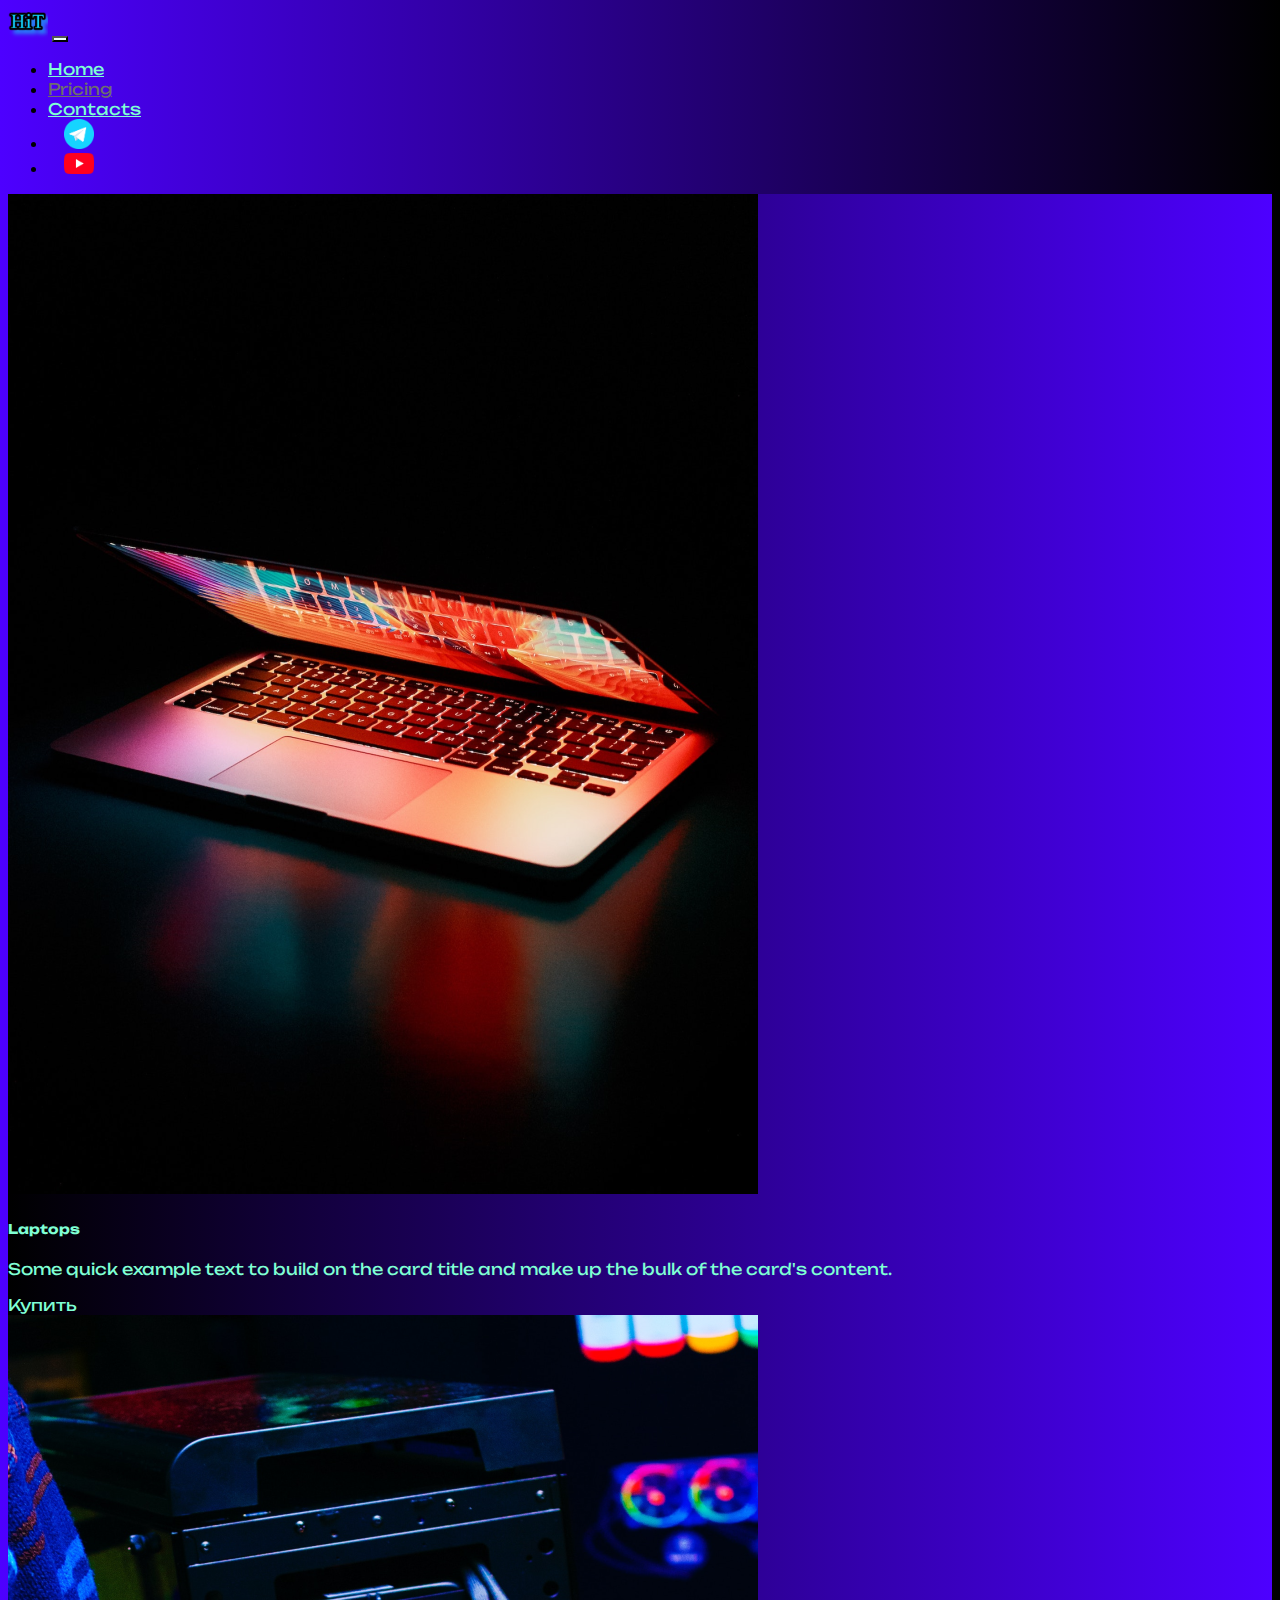
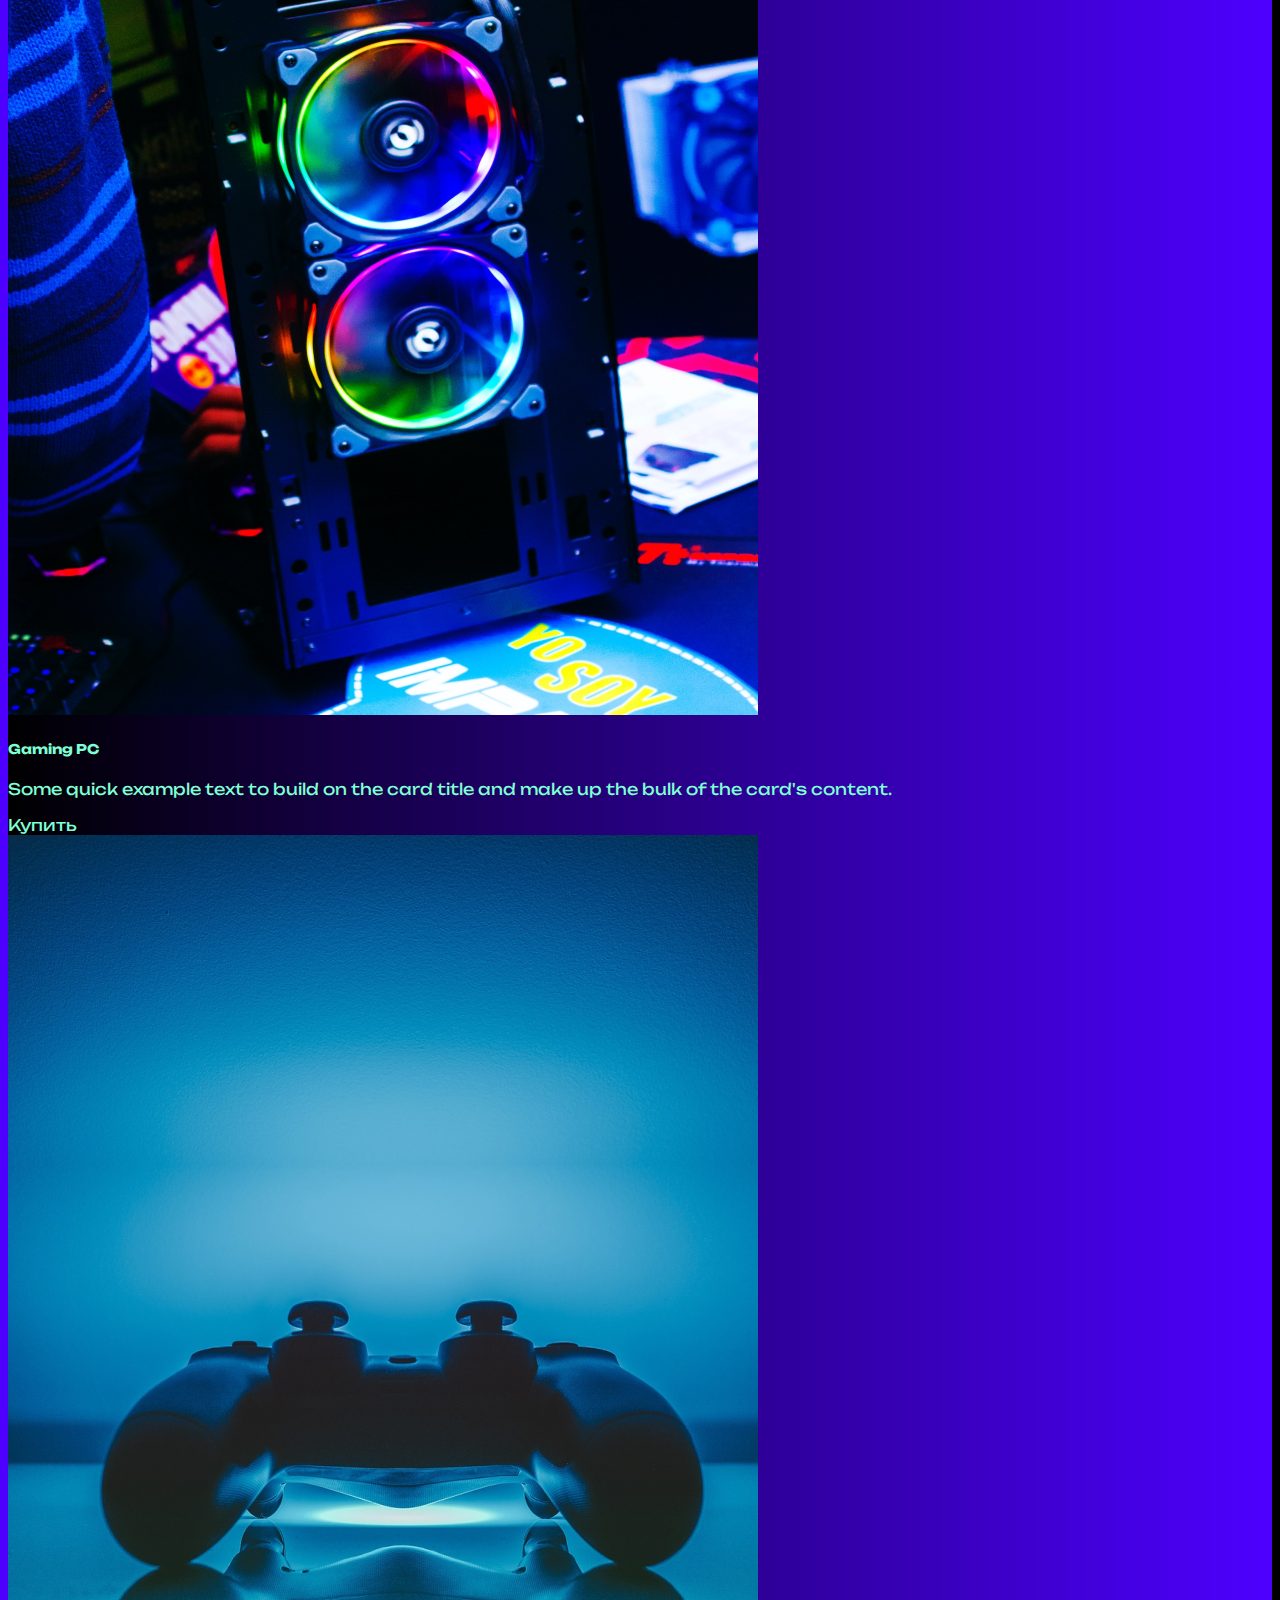
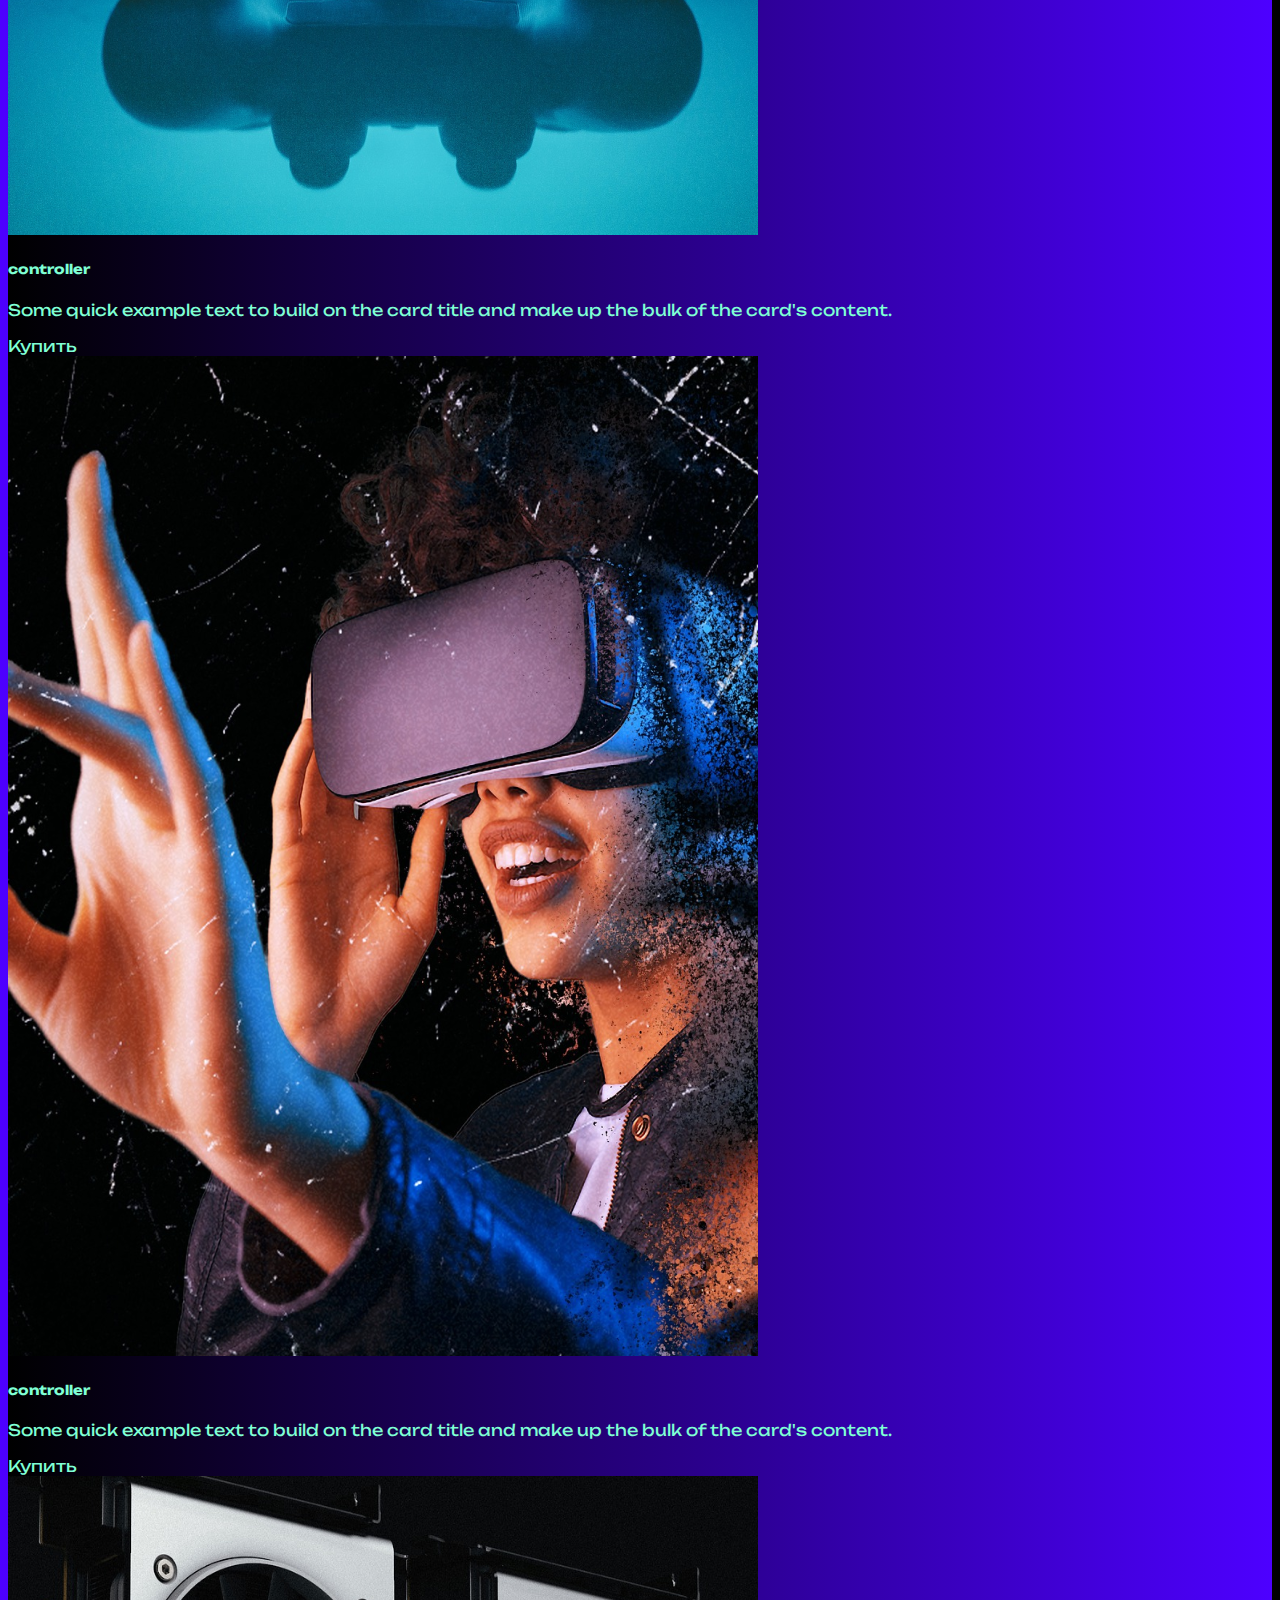
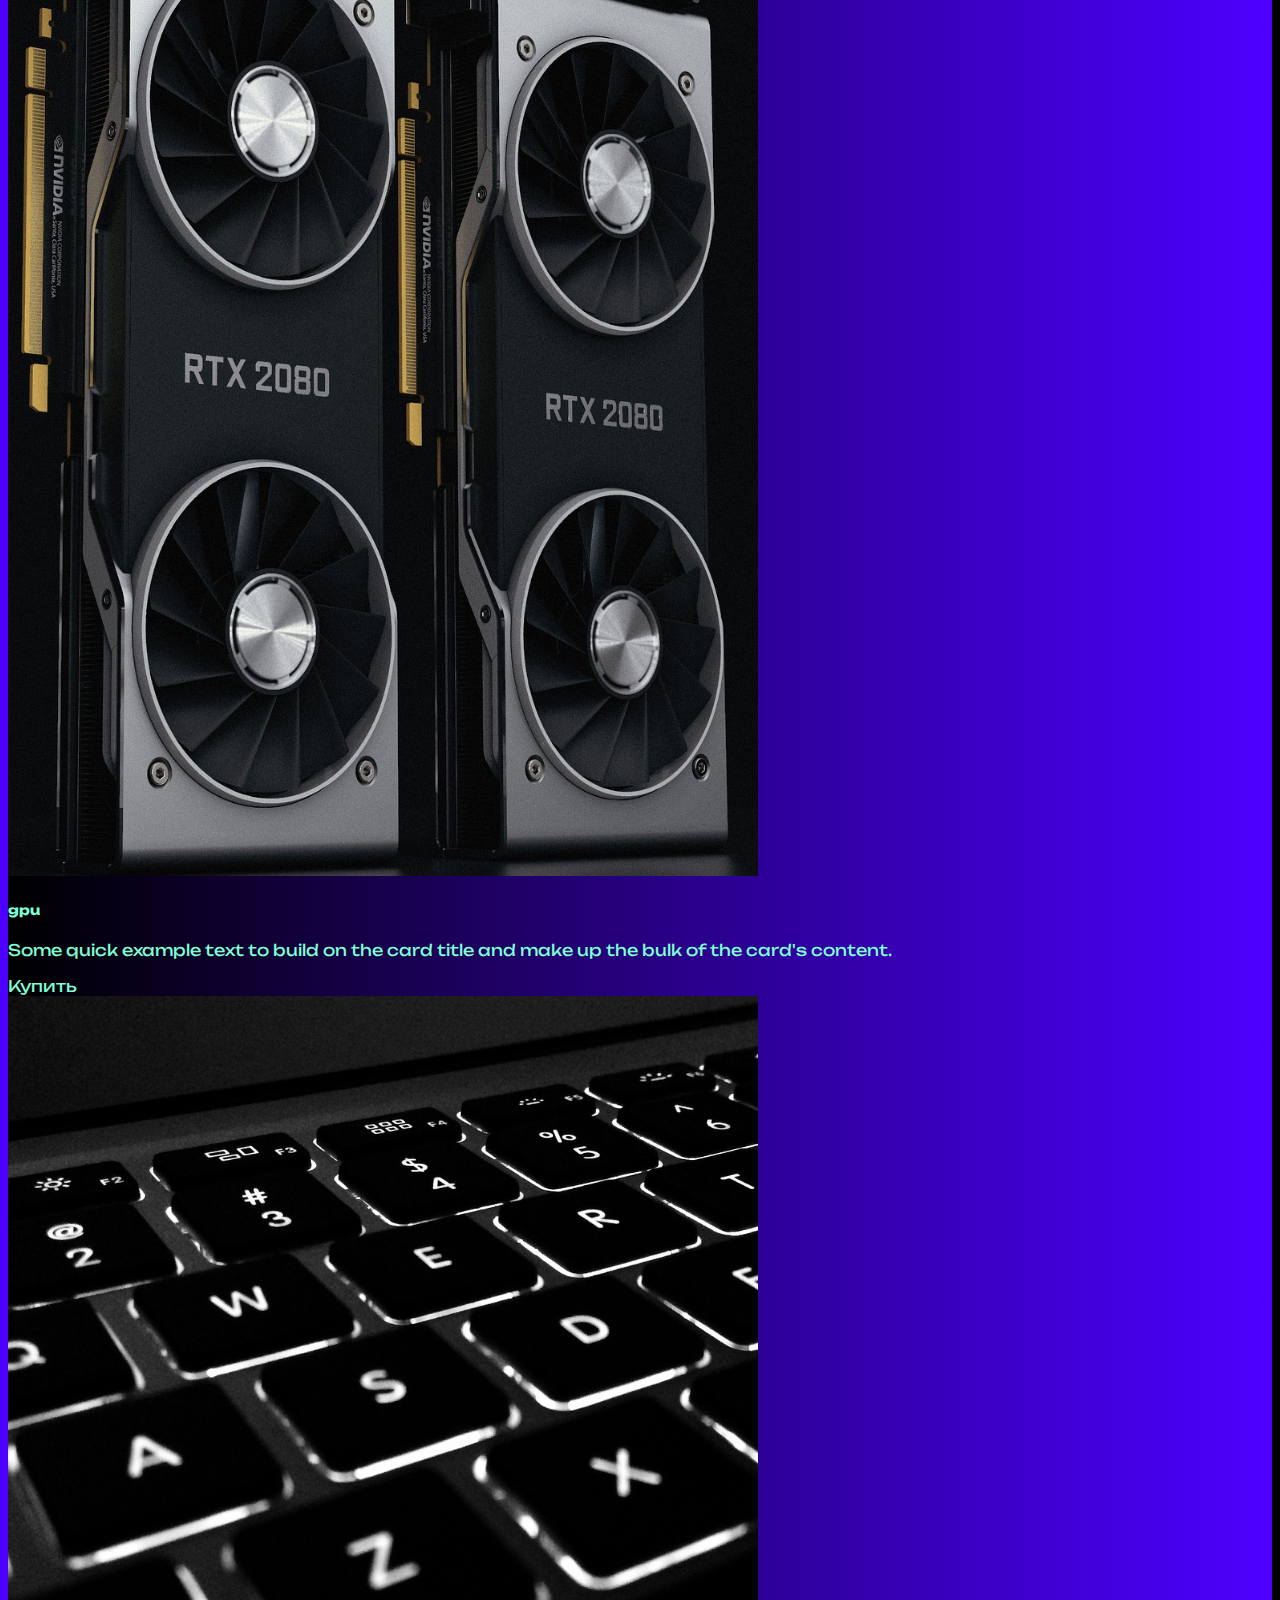
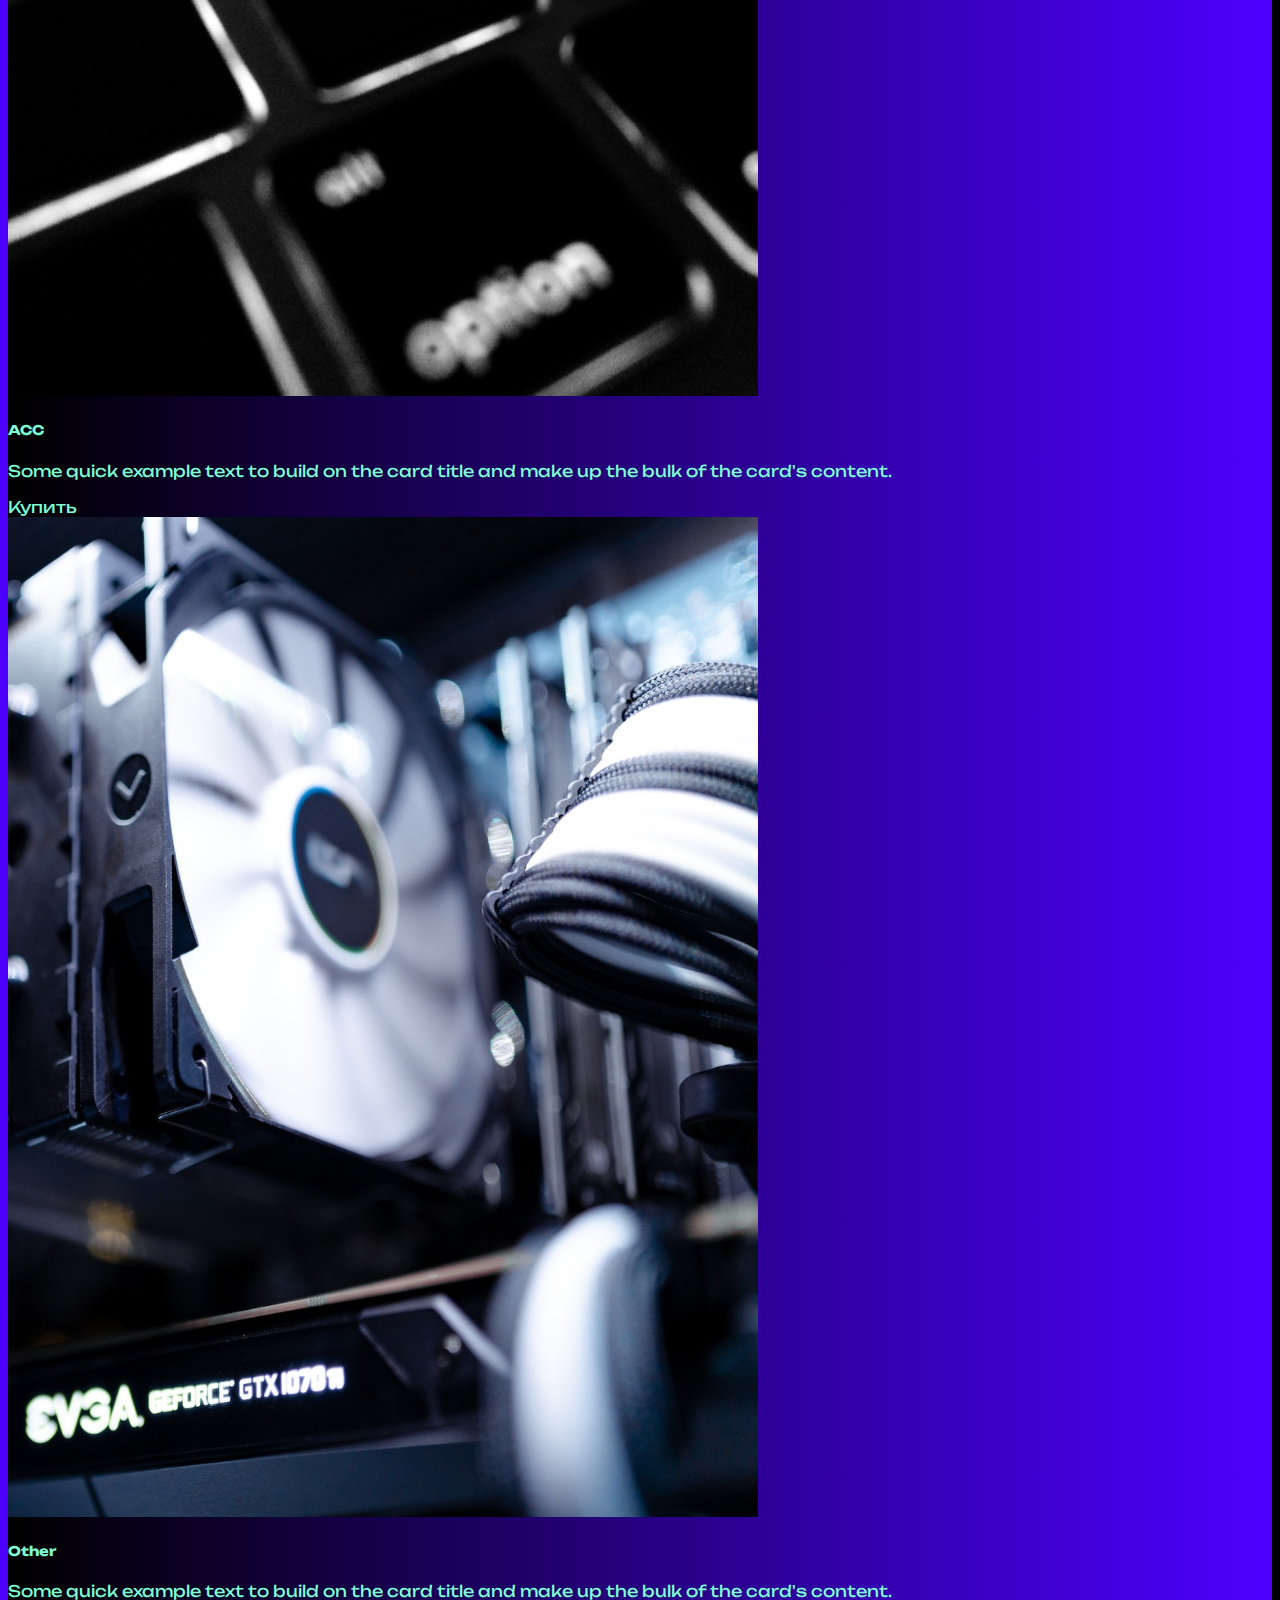
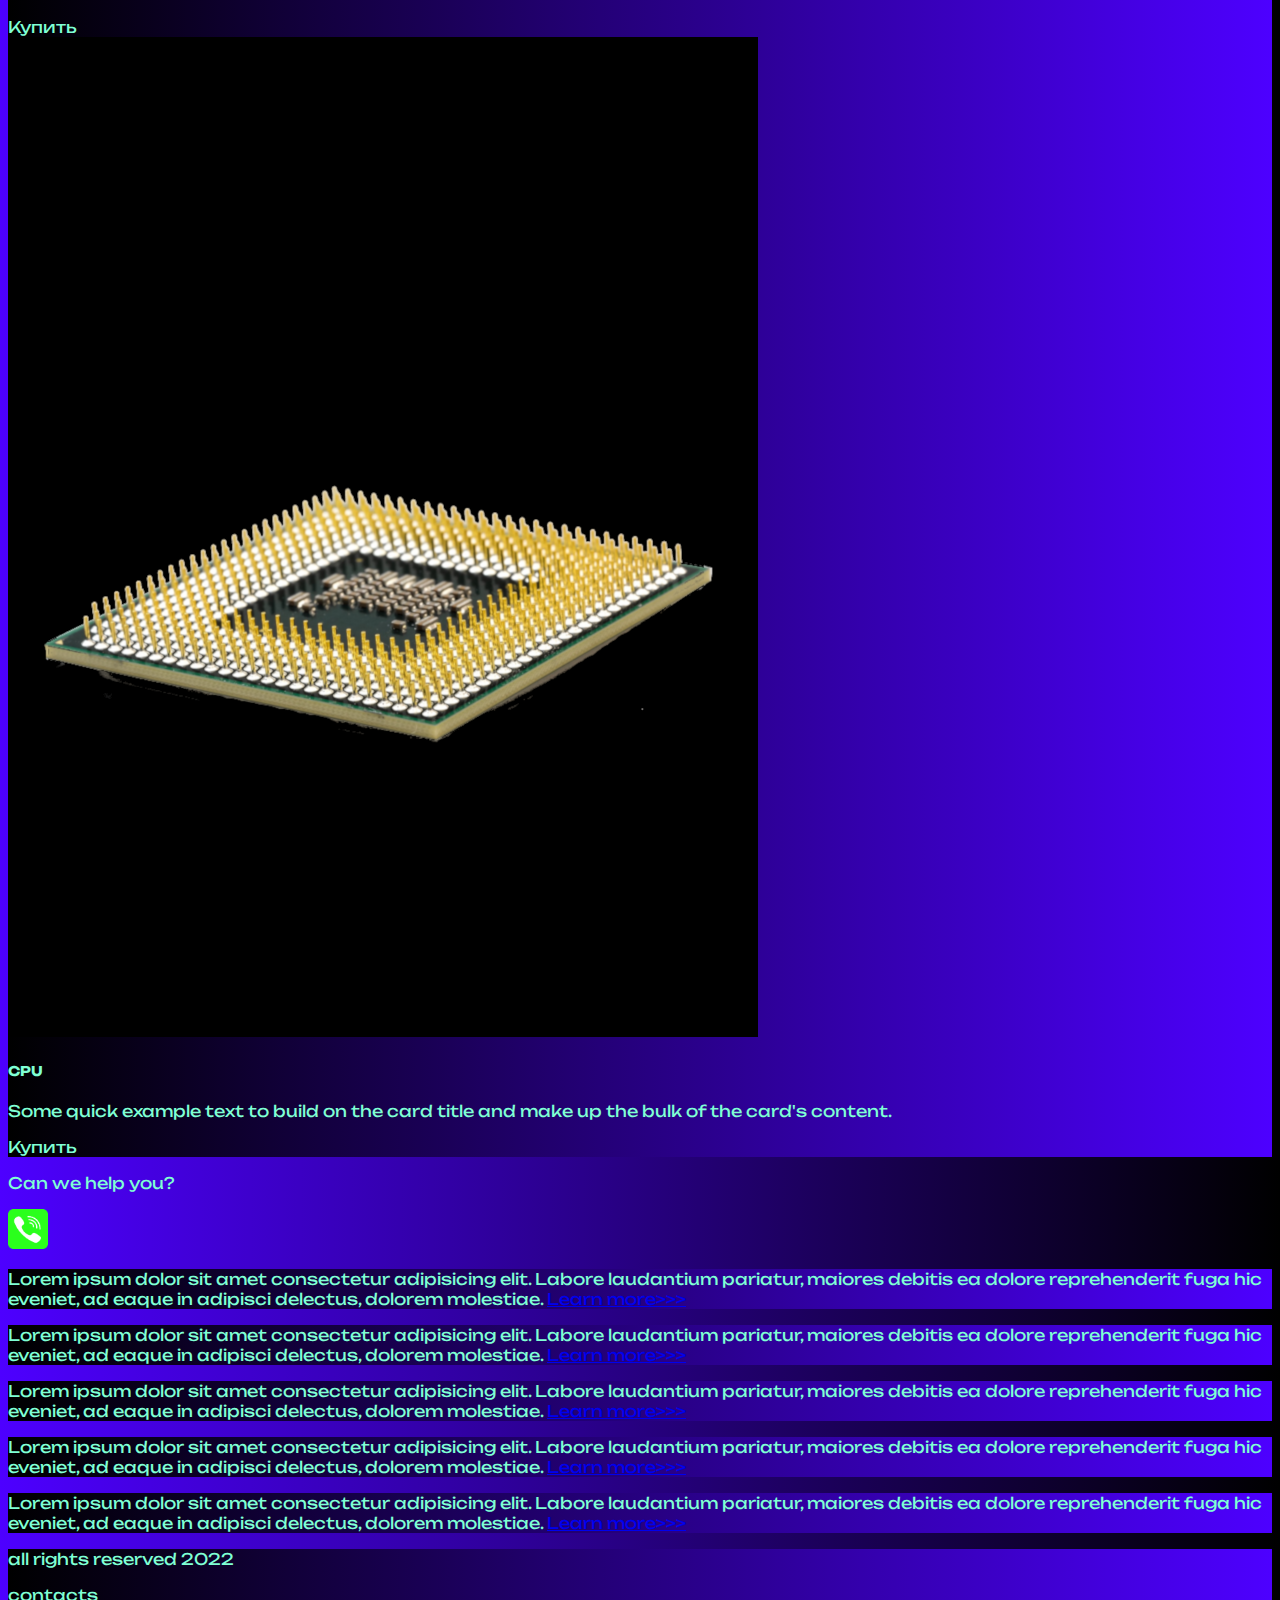
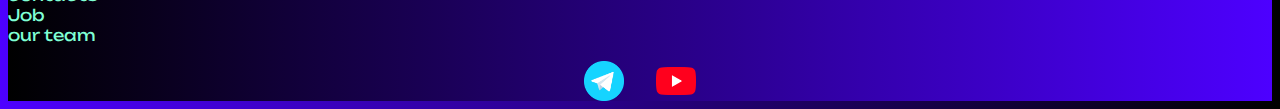
<file: Onlinemagazine/source/pricing.html>
<!DOCTYPE html>
<html lang="en">
  <head>
    <meta charset="UTF-8" />
    <meta http-equiv="X-UA-Compatible" content="IE=edge" />
    <meta name="viewport" content="width=device-width, initial-scale=1.0" />
    <link
      href="https://cdn.jsdelivr.net/npm/bootstrap@5.2.3/dist/css/bootstrap.min.css"
      rel="stylesheet"
      integrity="sha384-rbsA2VBKQhggwzxH7pPCaAqO46MgnOM80zW1RWuH61DGLwZJEdK2Kadq2F9CUG65"
      crossorigin="anonymous"
    />
    <link rel="stylesheet" href="styles/mycss.css" />
    
  <link rel="apple-touch-icon" sizes="180x180" href="files/favicon_io/apple-touch-icon.png">
  <link rel="icon" type="image/png" sizes="32x32" href="files/favicon_io/favicon-32x32.png">
  <link rel="icon" type="image/png" sizes="16x16" href="files/favicon_io/favicon-16x16.png">
  <link rel="manifest" href="files/favicon_io/site.webmanifest">
    <title>Cyberrarium</title>
  </head>

  <body>
    <header>
      <nav class="navbar navbar-expand-lg bg-dark">
        <div class="container-fluid">
          <a class="navbar-brand" href="index.html"
            ><img src="files/logo.png" alt="..."
          /></a>
          <button
            class="navbar-toggler"
            type="button"
            data-bs-toggle="collapse"
            data-bs-target="#navbarNav"
            aria-controls="navbarNav"
            aria-expanded="false"
            aria-label="Toggle navigation"
          >
            <span class="navbar-toggler-icon"></span>
          </button>
          <div class="collapse navbar-collapse" id="navbarNav">
            <ul class="navbar-nav">
              <li class="nav-item">
                <a class="nav-link" aria-current="page" href="index.html"
                  >Home</a
                >
              </li>
              <li class="nav-item">
                <a class="nav-link active" href="pricing.html">Pricing</a>
              </li>
              <li class="nav-item">
                <a class="nav-link" href="pricing.html">Contacts</a>
              </li>
              <li class="nav-item">
                <a class="nav-link" href="pricing.html">
                  <img style="width: 30px; margin-inline: 1em;" src="files/tg.png" alt="tg">
                </a>
              </li>
              <li class="nav-item">
                <a class="nav-link" href="pricing.html">
                  <img style="width: 30px; margin-inline: 1em;" src="files/yt.png" alt="yg">
                </a>
              </li>
            </ul>
          </div>
        </div>
      </nav>
    </header>
    <section>
      <div class="container-fluid mt-4">
        <div class="row">
          <div class="col-lg-1"></div>
          <div class="col-lg-8 col-md-12">
            <div class="row">
              <div class="col-lg-4 col-md-6 mt-4">
                <div class="card">
                  <a href="#"><img
                    src="images/laptop.png"
                    class="card-img-top"
                    alt="Laptop"
                  /></a>
                  <div class="card-body">
                    <h5 class="card-title"><a href="#">Laptops</a></h5>
                    <p class="card-text"><a href="#">
                      Some quick example text to build on the card title and
                      make up the bulk of the card's content.</a>
                    </p>
                    <a href="#" class="btn btn-primary">Купить</a>
                  </div>
                </div>
              </div>
              <div class="col-lg-4 col-md-6 mt-4">
                <div class="card">
                  <img
                    src="images/gaming pc.png"
                    class="card-img-top"
                    alt="Gaming PC"
                  />
                  <div class="card-body">
                    <h5 class="card-title">Gaming PC</h5>
                    <p class="card-text">
                      Some quick example text to build on the card title and
                      make up the bulk of the card's content.
                    </p>
                    <a href="#" class="btn btn-primary">Купить</a>
                  </div>
                </div>
              </div>
              <div class="col-lg-4 col-md-6 mt-4">
                <div class="card">
                  <img
                    src="images/controller.png"
                    class="card-img-top"
                    alt="controller"
                  />
                  <div class="card-body">
                    <h5 class="card-title">controller</h5>
                    <p class="card-text">
                      Some quick example text to build on the card title and
                      make up the bulk of the card's content.
                    </p>
                    <a href="#" class="btn btn-primary">Купить</a>
                  </div>
                </div>
              </div>
              <div class="col-lg-4 col-md-6 mt-4">
                <div class="card">
                  <img
                    src="images/vr.png"
                    class="card-img-top"
                    alt="controller"
                  />
                  <div class="card-body">
                    <h5 class="card-title">controller</h5>
                    <p class="card-text">
                      Some quick example text to build on the card title and
                      make up the bulk of the card's content.
                    </p>
                    <a href="#" class="btn btn-primary">Купить</a>
                  </div>
                </div>
              </div>
              <div class="col-lg-4 col-md-6 mt-4">
                <div class="card">
                  <img
                    src="images/gpu.png"
                    class="card-img-top"
                    alt="controller"
                  />
                  <div class="card-body">
                    <h5 class="card-title">gpu</h5>
                    <p class="card-text">
                      Some quick example text to build on the card title and
                      make up the bulk of the card's content.
                    </p>
                    <a href="#" class="btn btn-primary">Купить</a>
                  </div>
                </div>
              </div>
              <div class="col-lg-4 col-md-6 mt-4">
                <div class="card">
                  <img
                    src="images/acc.png"
                    class="card-img-top"
                    alt="controller"
                  />
                  <div class="card-body">
                    <h5 class="card-title">ACC</h5>
                    <p class="card-text">
                      Some quick example text to build on the card title and
                      make up the bulk of the card's content.
                    </p>
                    <a href="#" class="btn btn-primary">Купить</a>
                  </div>
                </div>
              </div>
              <div class="col-lg-4 col-md-6 mt-4">
                <div class="card">
                  <img
                    src="images/other.png"
                    class="card-img-top"
                    alt="controller"
                  />
                  <div class="card-body">
                    <h5 class="card-title">Other</h5>
                    <p class="card-text">
                      Some quick example text to build on the card title and
                      make up the bulk of the card's content.
                    </p>
                    <a href="#" class="btn btn-primary">Купить</a>
                  </div>
                </div>
              </div>
              <div class="col-lg-4 col-md-6 mt-4">
                <div class="card">
                  <img
                    src="images/cpu.png"
                    class="card-img-top"
                    alt="controller"
                  />
                  <div class="card-body">
                    <h5 class="card-title">CPU</h5>
                    <p class="card-text">
                      Some quick example text to build on the card title and
                      make up the bulk of the card's content.
                    </p>
                    <a href="#" class="btn btn-primary">Купить</a>
                  </div>
                </div>
              </div>
            </div>
            <div class="col-lg-12 col-md-12 text-center mt-4">
              <p>Can we help you?</p>
            </div>
            <div class="col-lg-12 col-md-12 text-center mt-4">
              <img class="call-anim" style="width: 40px;" src="files/phone.png" alt="tg">
            </div>
          </div>
          <div class="col-lg-3 col-md-12">
            <div class="row px-2">
              <div class="col-lg-12 sidebar my-4">
                <p>
                  Lorem ipsum dolor sit amet consectetur adipisicing elit.
                  Labore laudantium pariatur, maiores debitis ea dolore
                  reprehenderit fuga hic eveniet, ad eaque in adipisci delectus,
                  dolorem molestiae.
                <a href="#">Learn more>>></a></p>
              </div>
              <div class="col-lg-12 sidebar my-4">
                <p>
                  Lorem ipsum dolor sit amet consectetur adipisicing elit.
                  Labore laudantium pariatur, maiores debitis ea dolore
                  reprehenderit fuga hic eveniet, ad eaque in adipisci delectus,
                  dolorem molestiae.
                <a href="#">Learn more>>></a></p>
              </div>
              <div class="col-lg-12 sidebar my-4">
                <p>
                  Lorem ipsum dolor sit amet consectetur adipisicing elit.
                  Labore laudantium pariatur, maiores debitis ea dolore
                  reprehenderit fuga hic eveniet, ad eaque in adipisci delectus,
                  dolorem molestiae.
                <a href="#">Learn more>>></a></p>
              </div>
              <div class="col-lg-12 sidebar my-4">
                <p>
                  Lorem ipsum dolor sit amet consectetur adipisicing elit.
                  Labore laudantium pariatur, maiores debitis ea dolore
                  reprehenderit fuga hic eveniet, ad eaque in adipisci delectus,
                  dolorem molestiae.
                <a href="#">Learn more>>></a></p>
              </div>
              <div class="col-lg-12 sidebar my-4">
                <p>
                  Lorem ipsum dolor sit amet consectetur adipisicing elit.
                  Labore laudantium pariatur, maiores debitis ea dolore
                  reprehenderit fuga hic eveniet, ad eaque in adipisci delectus,
                  dolorem molestiae.
                <a href="#">Learn more>>></a></p>
              </div>
            </div>
          </div>
        </div>
      </div>
    </section>
    <footer class="mt-4">
      <div class="container-fluid">
        <div class="row">
            <div class="col-lg-4 col-md-12 footer-text text-center">
              <p>all rights reserved 2022</p>
            </div>
    <div class="col-lg-4 col-md-12 footer-text text-center">
      <p>contacts<br>Job</br>our team</p>
    </div>
          <div class="col-lg-4 col-md-12 media-links">
            <img style="width: 40px; margin-inline: 1em;" src="files/tg.png" alt="tg">
            <img style="width: 40px; margin-inline: 1em;" src="files/yt.png" alt="yg">
          </div>
        </div>
      </div>
    </footer>

    <script
      src="https://cdn.jsdelivr.net/npm/bootstrap@5.2.3/dist/js/bootstrap.bundle.min.js"
      integrity="sha384-kenU1KFdBIe4zVF0s0G1M5b4hcpxyD9F7jL+jjXkk+Q2h455rYXK/7HAuoJl+0I4"
      crossorigin="anonymous"
    ></script>
  </body>
</html>
</file>
<file: Onlinemagazine/source/styles/mycss.css>
@import url('https://fonts.googleapis.com/css?family=Unbounded&display=swap');
body {
    font-family: Unbounded,Michroma;
    background: linear-gradient(90deg, #4D00FF 0%, #000000 100%);
}
p {
    color: aquamarine;
}
.nav-link {
    color: aquamarine;
}
.navbar-nav .nav-link.active {
    color: rgb(110, 110, 110);
}
.navbar-brand img {
    width: 40px;
}
.navbar-toggler {
    background-color: azure;
}
.sidebar {
    color: aquamarine;
    background: linear-gradient(270deg, #4D00FF 0%, #000000 100%);
}

.card {
    background: linear-gradient(270deg, #4D00FF 0%, #000000 100%);
    color: aquamarine;
}
.card a {
    text-decoration: none;
    color: aquamarine;
}
.slide-text,
.footer-text {
    color: aquamarine;
    margin: auto auto;
}
footer,
.btn-outline-primary {
    background: linear-gradient(270deg, #4D00FF 0%, #000000 100%);
}
.media-links {
    display: flex;
    justify-content: center;
    align-items: center;
}
.call-anim {
    animation: myAnim 2s ease 0s infinite normal forwards;
}
@keyframes myAnim {
	0%,
	100% {
		transform: rotate(0deg);
		transform-origin: 50% 50%;
	}

	10% {
		transform: rotate(8deg);
	}

	20%,
	40%,
	60% {
		transform: rotate(-10deg);
	}

	30%,
	50%,
	70% {
		transform: rotate(10deg);
	}

	80% {
		transform: rotate(-8deg);
	}

	90% {
		transform: rotate(8deg);
	}
}
@media (max-width:755px) {
    .carousel-indicators {
        display: none;
    }
}
</file>
